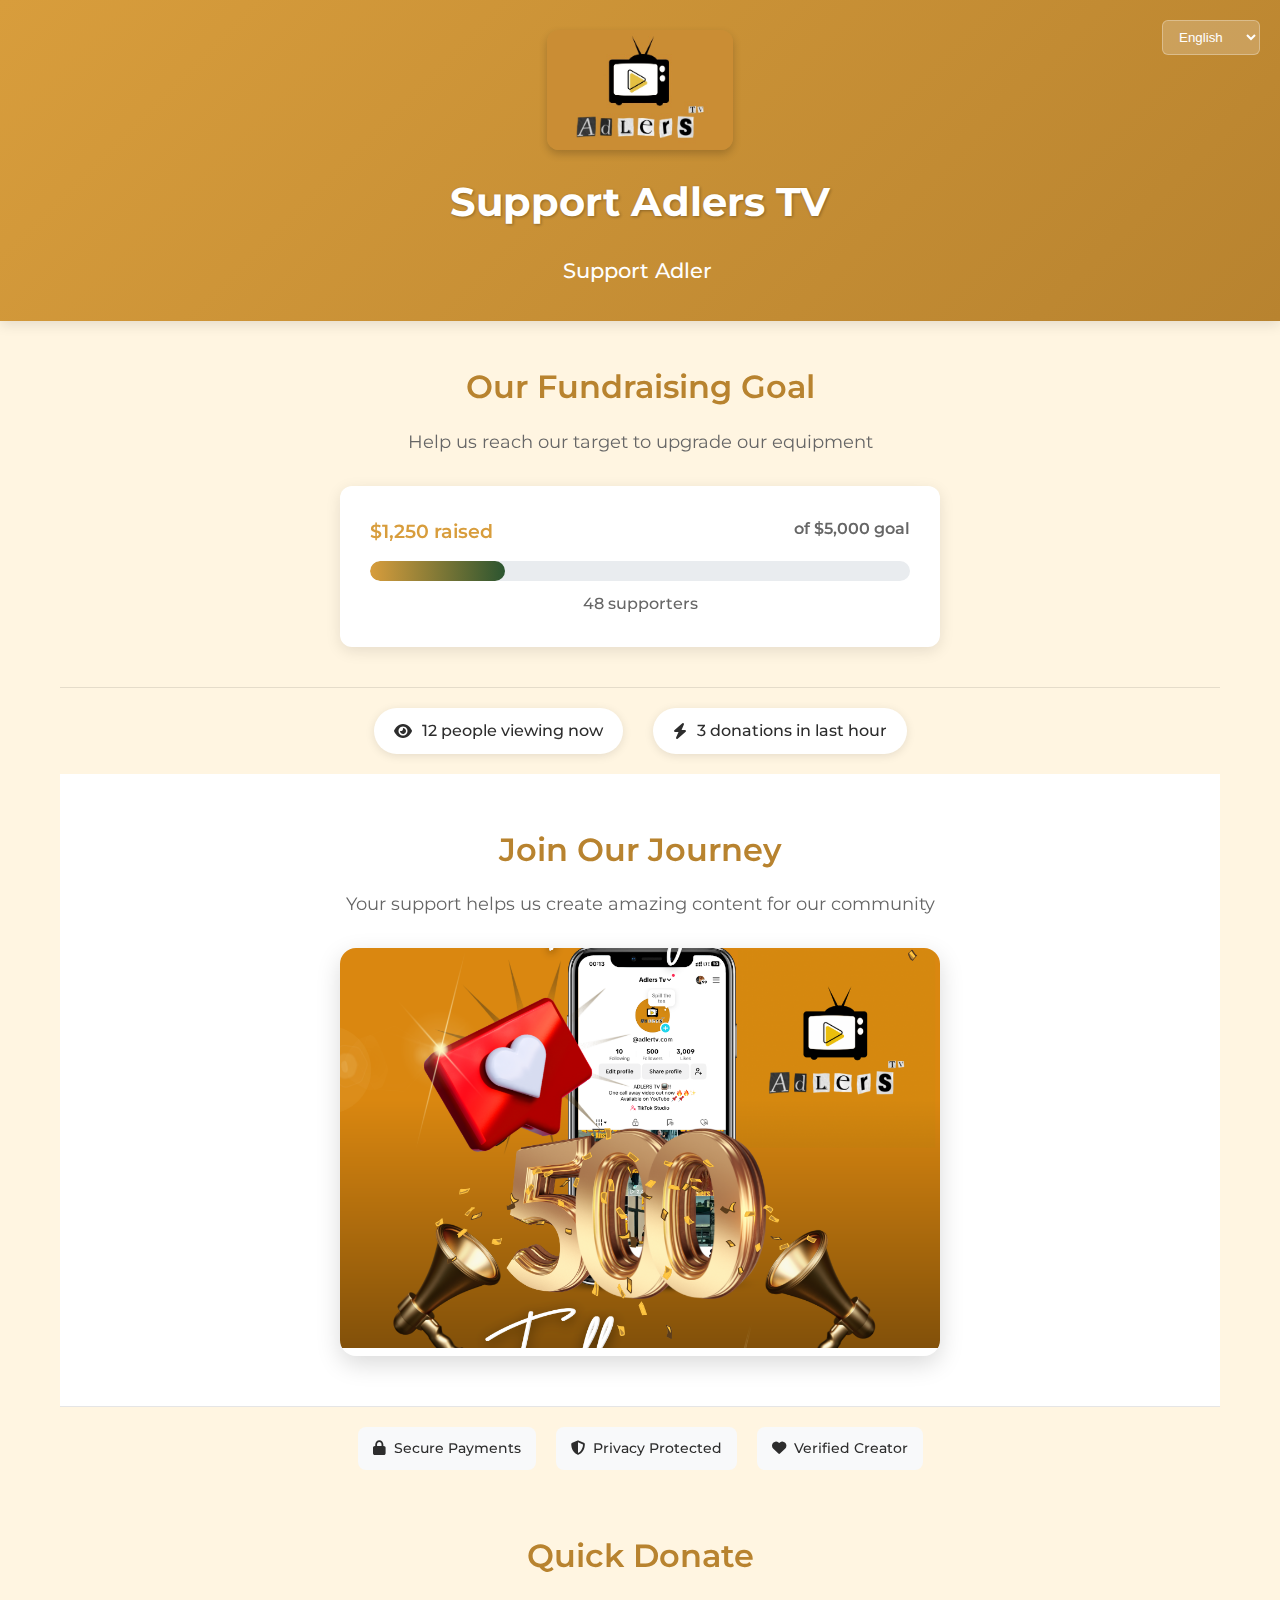
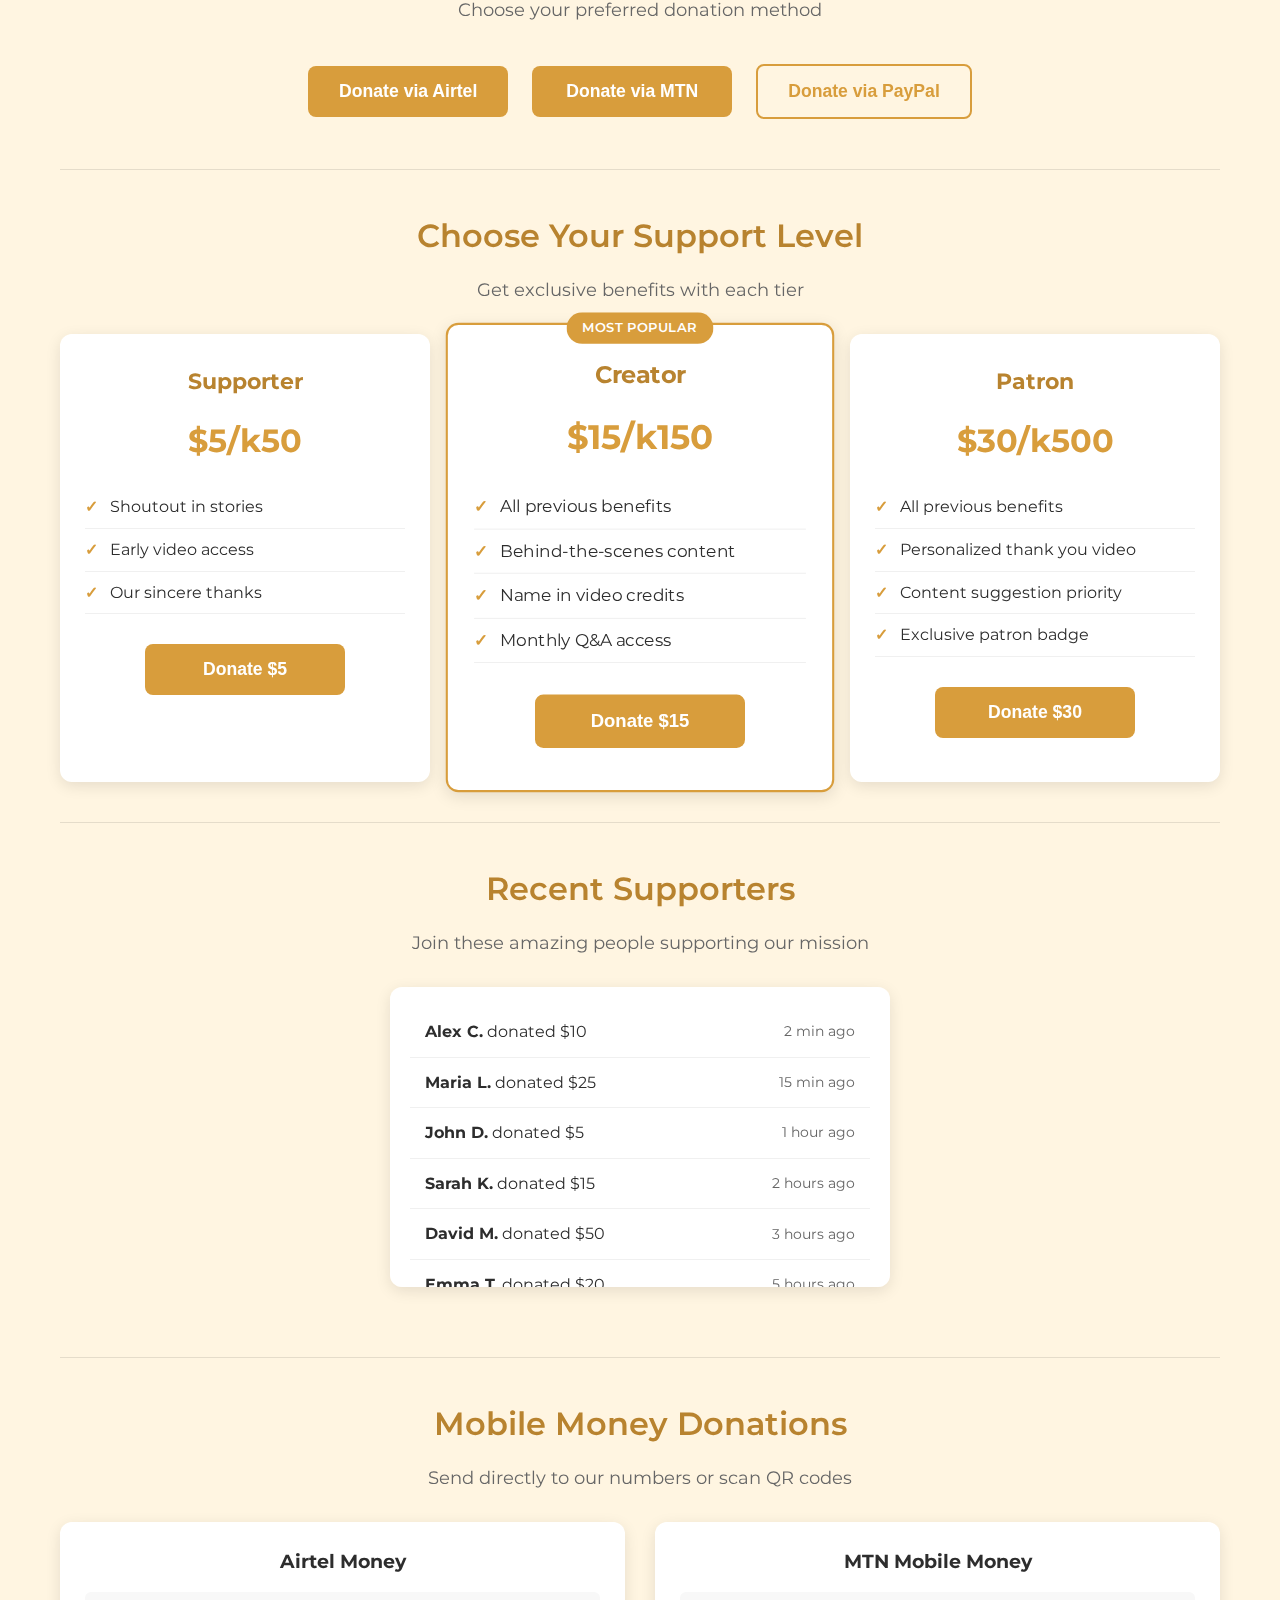
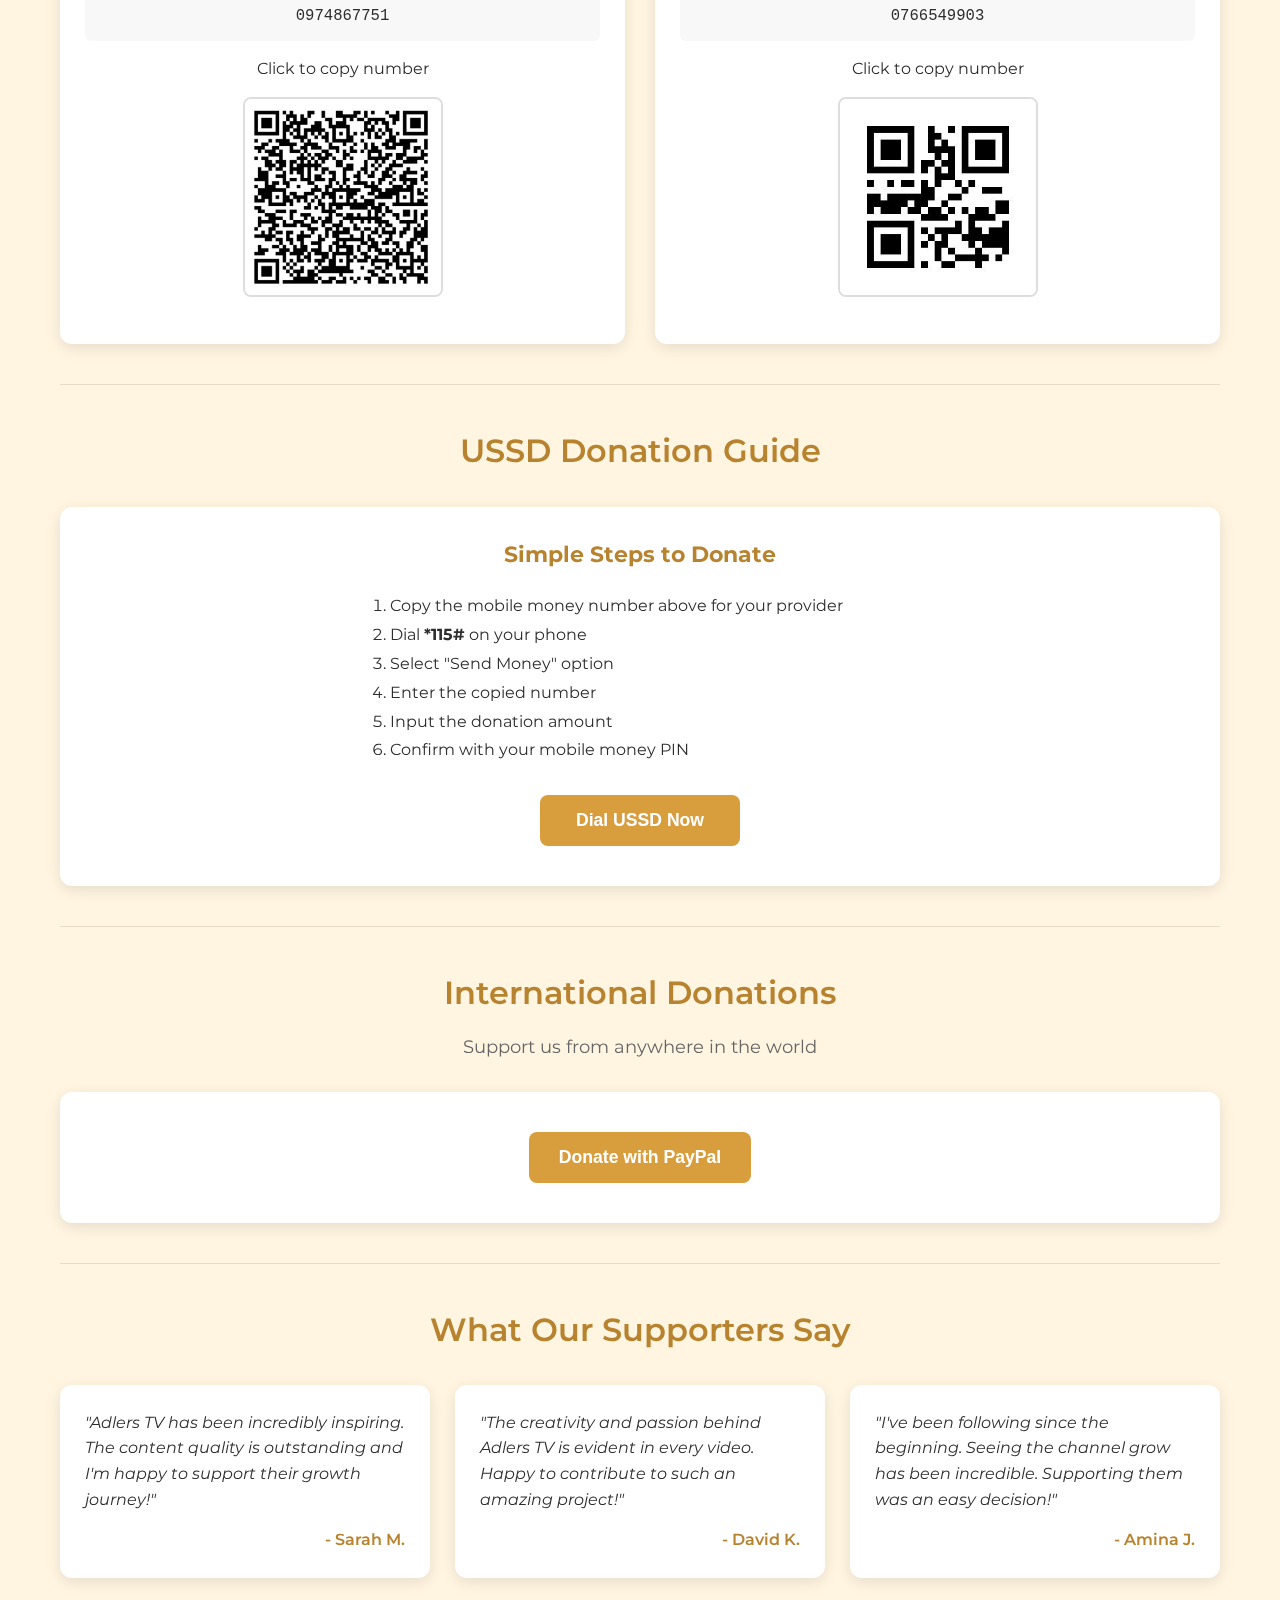
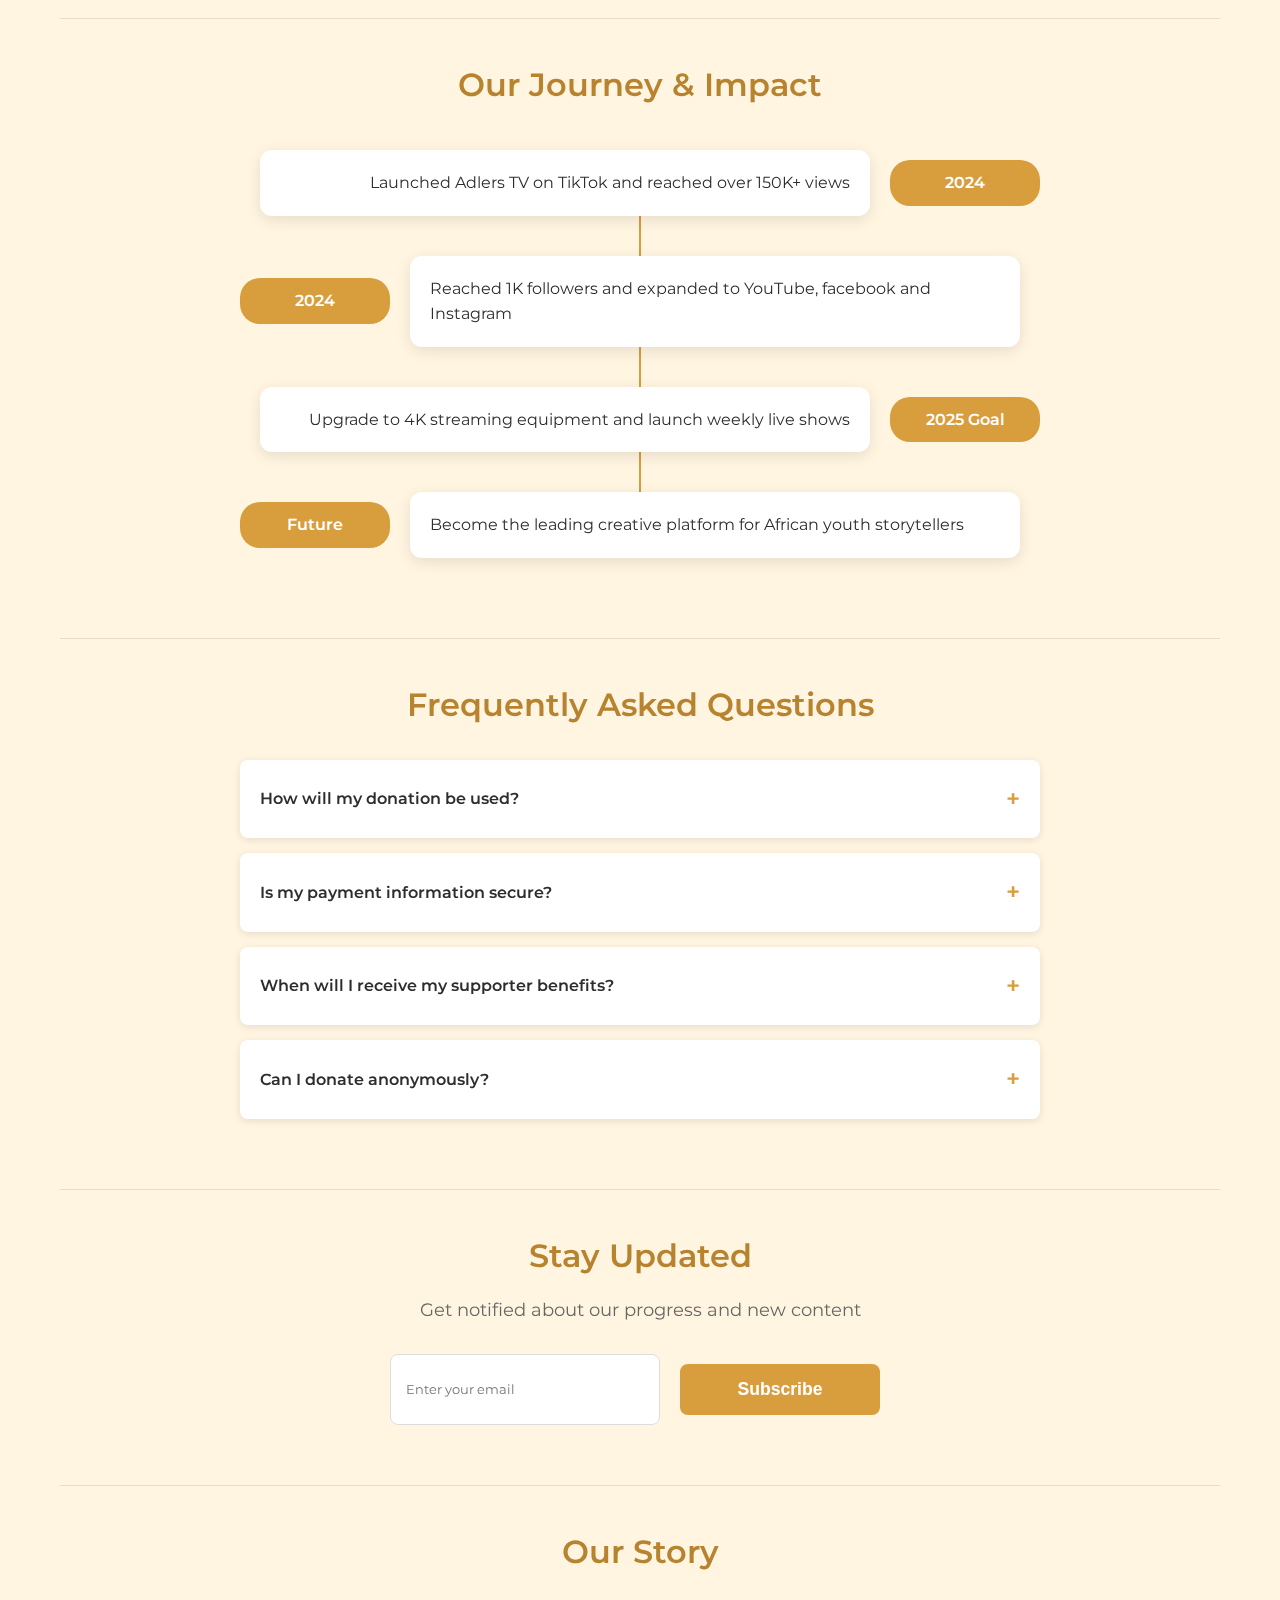
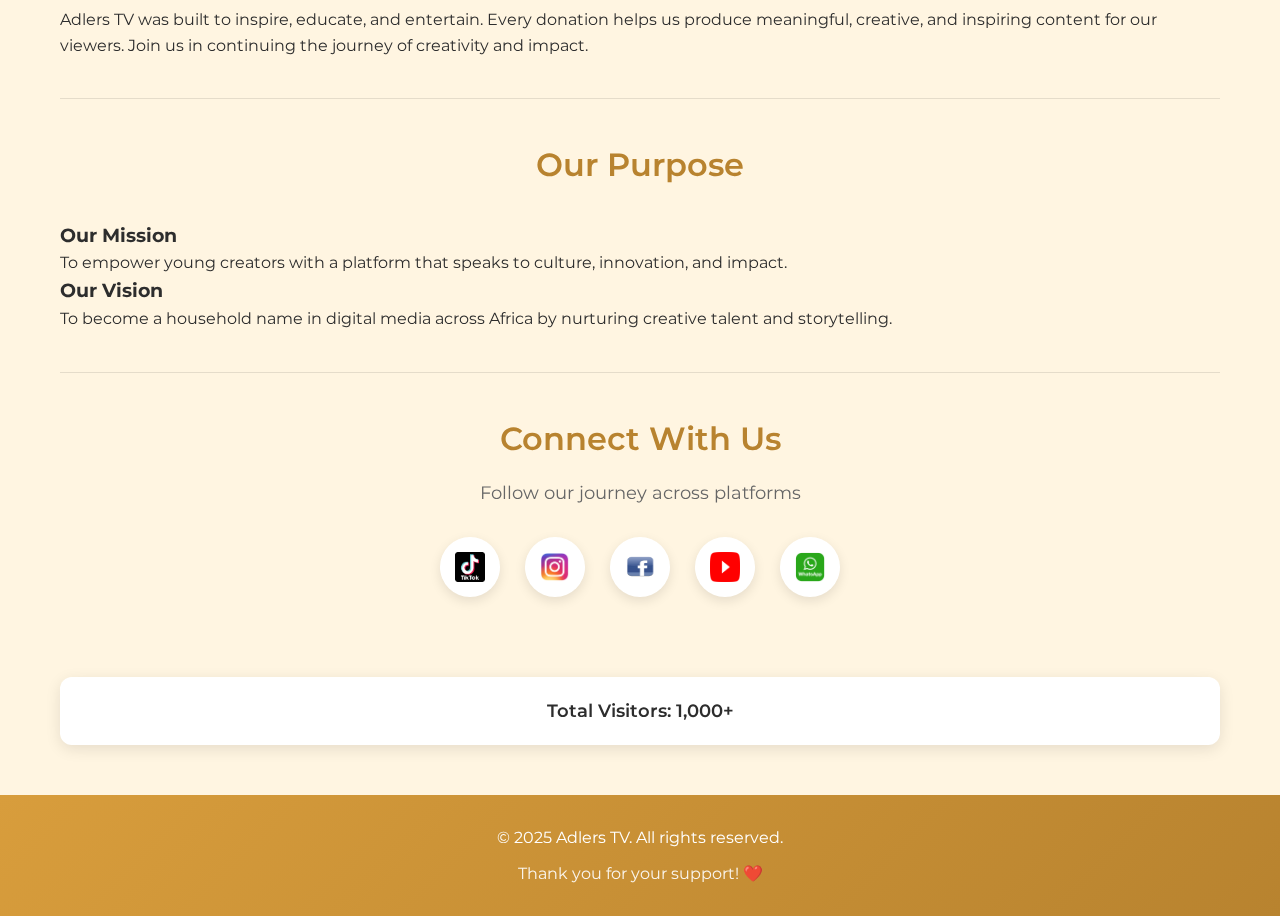
<file: index.html>
<!DOCTYPE html>
<html lang="en">
<head>
  <meta charset="UTF-8" />
  <meta name="viewport" content="width=device-width, initial-scale=1.0" />
  <meta name="description" content="Support Adlers TV - Donate to help us create inspiring content for our community">
  <title>Support Adlers TV - Help Us Grow</title>
  <link rel="stylesheet" href="https://cdnjs.cloudflare.com/ajax/libs/font-awesome/6.4.0/css/all.min.css">
  <link rel="stylesheet" href="https://fonts.googleapis.com/css2?family=Montserrat:wght@300;400;500;600;700&display=swap">
  <style>
    :root {
      --primary: #d89d3c;
      --primary-dark: #b8832f;
      --secondary: #2c5530;
      --background: #FFF5E1;
      --text: #2d2d2d;
      --white: #ffffff;
      --light-bg: #f8f9fa;
    }
    
    * {
      box-sizing: border-box;
      margin: 0;
      padding: 0;
    }

    body {
      font-family: 'Montserrat', sans-serif;
      background-color: var(--background);
      color: var(--text);
      line-height: 1.6;
    }

    .container {
      max-width: 1200px;
      margin: 0 auto;
      padding: 0 20px;
    }

    /* Header Styles */
    header {
      background: linear-gradient(135deg, var(--primary) 0%, var(--primary-dark) 100%);
      padding: 30px 0;
      text-align: center;
      box-shadow: 0 4px 12px rgba(0,0,0,0.1);
      position: relative;
    }

    .header-content {
      display: flex;
      flex-direction: column;
      align-items: center;
      gap: 20px;
    }

    header img {
      max-height: 120px;
      width: auto;
      border-radius: 12px;
      box-shadow: 0 4px 8px rgba(0,0,0,0.2);
    }

    h1 {
      font-size: 2.5em;
      font-weight: 700;
      color: var(--white);
      text-shadow: 1px 1px 3px rgba(0,0,0,0.3);
    }

    .subtitle {
      font-size: 1.3em;
      font-weight: 500;
      color: var(--white);
      min-height: 1.8em;
    }

    .cursor {
      display: inline-block;
      width: 3px;
      background-color: var(--white);
      margin-left: 2px;
      animation: blink 0.7s infinite;
    }

    @keyframes blink {
      0%, 50% { opacity: 1; }
      51%, 100% { opacity: 0; }
    }

    /* Language Selector */
    .language-selector {
      position: absolute;
      top: 20px;
      right: 20px;
    }

    .language-selector select {
      padding: 8px 12px;
      border-radius: 6px;
      border: 1px solid rgba(255,255,255,0.3);
      background: rgba(255,255,255,0.2);
      color: white;
      font-weight: 500;
    }

    .language-selector select option {
      color: var(--text);
    }

    /* Section Styles */
    section {
      padding: 40px 0;
      border-bottom: 1px solid rgba(0,0,0,0.1);
    }

    section:last-of-type {
      border-bottom: none;
    }

    .section-header {
      text-align: center;
      margin-bottom: 30px;
    }

    h2 {
      font-size: 2em;
      font-weight: 600;
      color: var(--primary-dark);
      margin-bottom: 15px;
    }

    .section-subtitle {
      font-size: 1.1em;
      color: #666;
      max-width: 600px;
      margin: 0 auto;
    }

    /* Donation Progress */
    .goal-container {
      background: var(--white);
      padding: 30px;
      border-radius: 12px;
      box-shadow: 0 4px 15px rgba(0,0,0,0.1);
      max-width: 600px;
      margin: 0 auto;
    }

    .goal-info {
      display: flex;
      justify-content: space-between;
      margin-bottom: 15px;
      font-weight: 600;
    }

    .raised {
      color: var(--primary);
      font-size: 1.2em;
    }

    .target {
      color: #666;
    }

    .progress-bar {
      height: 20px;
      background: #e9ecef;
      border-radius: 10px;
      overflow: hidden;
      margin-bottom: 10px;
    }

    .progress-fill {
      height: 100%;
      background: linear-gradient(90deg, var(--primary) 0%, var(--secondary) 100%);
      border-radius: 10px;
      transition: width 1s ease-in-out;
    }

    .backers-count {
      text-align: center;
      color: #666;
      font-weight: 500;
    }

    /* Slideshow Section */
    #slideshow-section {
      padding: 50px 0;
      background: var(--white);
    }

    .slideshow-container {
      max-width: 600px;
      margin: 0 auto;
      border-radius: 16px;
      overflow: hidden;
      box-shadow: 0 8px 25px rgba(0,0,0,0.15);
    }

    #slideshow {
      width: 100%;
      height: 400px;
      object-fit: cover;
      transition: transform 0.3s ease;
    }

    #slideshow:hover {
      transform: scale(1.02);
    }

    /* Social Proof */
    .social-proof {
      display: flex;
      justify-content: center;
      gap: 30px;
      margin: 20px 0;
      flex-wrap: wrap;
    }

    .proof-item {
      display: flex;
      align-items: center;
      gap: 10px;
      background: var(--white);
      padding: 10px 20px;
      border-radius: 30px;
      box-shadow: 0 2px 10px rgba(0,0,0,0.1);
      font-weight: 500;
    }

    /* Donation Methods */
    .donation-methods {
      display: grid;
      grid-template-columns: repeat(auto-fit, minmax(300px, 1fr));
      gap: 30px;
      margin-top: 40px;
    }

    .donation-card {
      background: var(--white);
      padding: 30px;
      border-radius: 12px;
      box-shadow: 0 4px 15px rgba(0,0,0,0.1);
      transition: transform 0.3s ease, box-shadow 0.3s ease;
      text-align: center;
    }

    .donation-card:hover {
      transform: translateY(-5px);
      box-shadow: 0 8px 25px rgba(0,0,0,0.15);
    }

    .donation-card h3 {
      color: var(--primary-dark);
      margin-bottom: 20px;
      font-size: 1.4em;
    }

    /* Security Badges */
    .security-badges {
      display: flex;
      justify-content: center;
      gap: 20px;
      margin: 20px 0;
      flex-wrap: wrap;
    }

    .badge {
      display: flex;
      align-items: center;
      gap: 8px;
      background: var(--light-bg);
      padding: 10px 15px;
      border-radius: 8px;
      font-size: 0.9em;
      font-weight: 500;
    }

    /* Button Styles */
    .btn {
      display: inline-flex;
      align-items: center;
      justify-content: center;
      background: var(--primary);
      color: var(--white);
      border: none;
      padding: 15px 30px;
      font-size: 1.1em;
      font-weight: 600;
      border-radius: 8px;
      cursor: pointer;
      transition: all 0.3s ease;
      text-decoration: none;
      min-width: 200px;
      margin: 10px;
    }

    .btn:hover {
      background: var(--primary-dark);
      transform: translateY(-2px);
      box-shadow: 0 4px 12px rgba(0,0,0,0.2);
    }

    .btn-secondary {
      background: transparent;
      border: 2px solid var(--primary);
      color: var(--primary);
    }

    .btn-secondary:hover {
      background: var(--primary);
      color: var(--white);
    }

    /* Donation Tiers */
    .tiers-grid {
      display: grid;
      grid-template-columns: repeat(auto-fit, minmax(280px, 1fr));
      gap: 25px;
      margin-top: 30px;
    }

    .tier-card {
      background: var(--white);
      border-radius: 12px;
      padding: 30px 25px;
      box-shadow: 0 4px 15px rgba(0,0,0,0.1);
      transition: all 0.3s ease;
      position: relative;
      text-align: center;
    }

    .tier-card:hover {
      transform: translateY(-5px);
      box-shadow: 0 8px 25px rgba(0,0,0,0.15);
    }

    .tier-card.popular {
      border: 2px solid var(--primary);
      transform: scale(1.05);
    }

    .tier-card.popular:hover {
      transform: scale(1.05) translateY(-5px);
    }

    .popular-badge {
      position: absolute;
      top: -12px;
      left: 50%;
      transform: translateX(-50%);
      background: var(--primary);
      color: white;
      padding: 5px 15px;
      border-radius: 20px;
      font-size: 0.8em;
      font-weight: 600;
    }

    .tier-card h3 {
      color: var(--primary-dark);
      margin-bottom: 15px;
      font-size: 1.4em;
    }

    .price {
      font-size: 2em;
      font-weight: 700;
      color: var(--primary);
      margin: 15px 0;
    }

    .tier-card ul {
      list-style: none;
      text-align: left;
      margin: 20px 0;
    }

    .tier-card li {
      padding: 8px 0;
      border-bottom: 1px solid #f0f0f0;
      position: relative;
      padding-left: 25px;
    }

    .tier-card li:before {
      content: "✓";
      color: var(--primary);
      font-weight: bold;
      position: absolute;
      left: 0;
    }

    /* Mobile Money Section */
    .mobile-money-grid {
      display: grid;
      grid-template-columns: repeat(auto-fit, minmax(250px, 1fr));
      gap: 30px;
      margin-top: 30px;
    }

    .provider-card {
      background: var(--white);
      padding: 25px;
      border-radius: 12px;
      text-align: center;
      box-shadow: 0 4px 15px rgba(0,0,0,0.1);
    }

    .number-display {
      background: #f8f8f8;
      padding: 12px;
      border-radius: 6px;
      margin: 15px 0;
      font-family: monospace;
      font-size: 1.2em;
      cursor: pointer;
      transition: background 0.3s ease;
      user-select: all;
    }

    .number-display:hover {
      background: #eeeeee;
    }

    .qr-code {
      width: 200px;
      height: 200px;
      object-fit: cover;
      border-radius: 8px;
      margin: 15px auto;
      border: 2px solid #ddd;
    }

    /* Testimonials */
    .testimonials-grid {
      display: grid;
      grid-template-columns: repeat(auto-fit, minmax(300px, 1fr));
      gap: 25px;
      margin-top: 30px;
    }

    .testimonial-card {
      background: var(--white);
      padding: 25px;
      border-radius: 12px;
      box-shadow: 0 4px 15px rgba(0,0,0,0.1);
      position: relative;
    }

    .testimonial-card:before {
      content: """;
      font-size: 4em;
      color: var(--primary);
      opacity: 0.2;
      position: absolute;
      top: 10px;
      left: 15px;
      font-family: Georgia, serif;
    }

    .testimonial-text {
      font-style: italic;
      margin-bottom: 15px;
      position: relative;
      z-index: 1;
    }

    .testimonial-author {
      font-weight: 600;
      color: var(--primary-dark);
      text-align: right;
    }

    /* Milestones */
    .timeline {
      max-width: 800px;
      margin: 40px auto;
      position: relative;
    }

    .timeline:before {
      content: "";
      position: absolute;
      left: 50%;
      top: 0;
      bottom: 0;
      width: 2px;
      background: var(--primary);
      transform: translateX(-50%);
    }

    .milestone {
      display: flex;
      align-items: center;
      margin-bottom: 40px;
      position: relative;
    }

    .milestone:nth-child(odd) {
      flex-direction: row-reverse;
      text-align: right;
    }

    .milestone .date {
      flex: 0 0 150px;
      background: var(--primary);
      color: white;
      padding: 10px 15px;
      border-radius: 20px;
      font-weight: 600;
      text-align: center;
      z-index: 1;
    }

    .milestone .content {
      flex: 1;
      background: var(--white);
      padding: 20px;
      border-radius: 12px;
      box-shadow: 0 4px 15px rgba(0,0,0,0.1);
      margin: 0 20px;
    }

    /* Recent Donations */
    .donations-feed {
      max-width: 500px;
      margin: 30px auto;
      background: var(--white);
      border-radius: 12px;
      padding: 20px;
      box-shadow: 0 4px 15px rgba(0,0,0,0.1);
      max-height: 300px;
      overflow-y: auto;
    }

    .donation-notification {
      padding: 12px 15px;
      border-bottom: 1px solid #f0f0f0;
      display: flex;
      justify-content: space-between;
      align-items: center;
    }

    .donation-notification:last-child {
      border-bottom: none;
    }

    .donation-notification .time {
      color: #666;
      font-size: 0.9em;
    }

    /* FAQ */
    .faq-container {
      max-width: 800px;
      margin: 30px auto;
    }

    .faq-item {
      background: var(--white);
      border-radius: 8px;
      margin-bottom: 15px;
      box-shadow: 0 2px 8px rgba(0,0,0,0.1);
      overflow: hidden;
    }

    .faq-question {
      padding: 20px;
      font-weight: 600;
      cursor: pointer;
      display: flex;
      justify-content: space-between;
      align-items: center;
      transition: background 0.3s;
    }

    .faq-question:hover {
      background: #f9f9f9;
    }

    .faq-question:after {
      content: "+";
      font-size: 1.5em;
      color: var(--primary);
    }

    .faq-item.active .faq-question:after {
      content: "-";
    }

    .faq-answer {
      padding: 0 20px;
      max-height: 0;
      overflow: hidden;
      transition: max-height 0.3s ease, padding 0.3s ease;
    }

    .faq-item.active .faq-answer {
      padding: 0 20px 20px;
      max-height: 500px;
    }

    /* Newsletter */
    .newsletter-form {
      display: flex;
      max-width: 500px;
      margin: 20px auto;
      gap: 10px;
    }

    .newsletter-form input {
      flex: 1;
      padding: 15px;
      border: 1px solid #ddd;
      border-radius: 8px;
      font-family: 'Montserrat', sans-serif;
    }

    /* Social Icons */
    .social-icons {
      display: flex;
      justify-content: center;
      align-items: center;
      gap: 25px;
      flex-wrap: wrap;
      margin-top: 30px;
    }

    .social-icons a {
      display: flex;
      align-items: center;
      justify-content: center;
      width: 60px;
      height: 60px;
      border-radius: 50%;
      background: var(--white);
      box-shadow: 0 4px 12px rgba(0,0,0,0.1);
      transition: all 0.3s ease;
    }

    .social-icons a:hover {
      transform: translateY(-3px) scale(1.1);
      box-shadow: 0 6px 20px rgba(0,0,0,0.15);
    }

    .social-icons img {
      width: 30px;
      height: 30px;
    }

    /* Visitor Counter */
    #visitor-count {
      text-align: center;
      margin: 40px 0;
      padding: 20px;
      background: var(--white);
      border-radius: 12px;
      box-shadow: 0 4px 15px rgba(0,0,0,0.1);
      font-size: 1.1em;
      font-weight: 600;
    }

    /* Footer */
    footer {
      background: linear-gradient(135deg, var(--primary) 0%, var(--primary-dark) 100%);
      color: var(--white);
      text-align: center;
      padding: 30px 0;
      margin-top: 50px;
    }

    /* Responsive Design */
    @media (max-width: 768px) {
      h1 {
        font-size: 2em;
      }
      
      .donation-methods {
        grid-template-columns: 1fr;
      }
      
      .btn {
        min-width: 150px;
        padding: 12px 25px;
      }
      
      .header-content {
        gap: 15px;
      }
      
      header img {
        max-height: 80px;
      }
      
      .timeline:before {
        left: 30px;
      }
      
      .milestone {
        flex-direction: row !important;
        text-align: left !important;
      }
      
      .milestone .date {
        flex: 0 0 100px;
        font-size: 0.9em;
      }
      
      .newsletter-form {
        flex-direction: column;
      }
      
      .tier-card.popular {
        transform: none;
      }
      
      .tier-card.popular:hover {
        transform: translateY(-5px);
      }
    }

    @media (max-width: 480px) {
      .container {
        padding: 0 15px;
      }
      
      section {
        padding: 30px 0;
      }
      
      h2 {
        font-size: 1.6em;
      }
      
      .social-icons a {
        width: 50px;
        height: 50px;
      }
      
      .social-icons img {
        width: 25px;
        height: 25px;
      }
      
      .language-selector {
        position: static;
        margin-bottom: 15px;
      }
    }
  </style>
</head>
<body>
  <header>
    <div class="container">
      <div class="language-selector">
        <select onchange="changeLanguage(this.value)">
          <option value="en">English</option>
          <option value="fr">Français</option>
          <option value="sw">Kiswahili</option>
        </select>
      </div>
      <div class="header-content">
        <img src="Images/logo.png" alt="Adlers TV Logo" />
        <h1>Support Adlers TV</h1>
        <div class="subtitle" id="animated-subtitle"></div>
      </div>
    </div>
  </header>

  <main class="container">
    <!-- Donation Progress -->
    <section id="donation-goal">
      <div class="section-header">
        <h2>Our Fundraising Goal</h2>
        <p class="section-subtitle">Help us reach our target to upgrade our equipment</p>
      </div>
      <div class="goal-container">
        <div class="goal-info">
          <span class="raised">$1,250 raised</span>
          <span class="target">of $5,000 goal</span>
        </div>
        <div class="progress-bar">
          <div class="progress-fill" style="width: 25%"></div>
        </div>
        <div class="backers-count">48 supporters</div>
      </div>
    </section>

    <!-- Social Proof -->
    <div class="social-proof">
      <div class="proof-item">
        <i class="fas fa-eye"></i>
        <span>12 people viewing now</span>
      </div>
      <div class="proof-item">
        <i class="fas fa-bolt"></i>
        <span>3 donations in last hour</span>
      </div>
    </div>

    <!-- Hero Slideshow -->
    <section id="slideshow-section">
      <div class="section-header">
        <h2>Join Our Journey</h2>
        <p class="section-subtitle">Your support helps us create amazing content for our community</p>
      </div>
      <div class="slideshow-container">
        <img id="slideshow" src="Images/images:2.png" alt="Adlers TV Content" />
      </div>
    </section>

    <!-- Security Badges -->
    <div class="security-badges">
      <div class="badge">
        <i class="fas fa-lock"></i>
        <span>Secure Payments</span>
      </div>
      <div class="badge">
        <i class="fas fa-shield-alt"></i>
        <span>Privacy Protected</span>
      </div>
      <div class="badge">
        <i class="fas fa-heart"></i>
        <span>Verified Creator</span>
      </div>
    </div>

    <!-- Quick Donation Buttons -->
    <section id="quick-donate">
      <div class="section-header">
        <h2>Quick Donate</h2>
        <p class="section-subtitle">Choose your preferred donation method</p>
      </div>
      <div style="text-align: center;">
        <button class="btn" onclick="triggerUSSD()">Donate via Airtel</button>
        <button class="btn" onclick="triggerUSSD()">Donate via MTN</button>
        <button class="btn btn-secondary" onclick="scrollToSection('paypal-donation')">Donate via PayPal</button>
      </div>
    </section>

    <!-- Donation Tiers -->
    <section id="donation-tiers">
      <div class="section-header">
        <h2>Choose Your Support Level</h2>
        <p class="section-subtitle">Get exclusive benefits with each tier</p>
      </div>
      <div class="tiers-grid">
        <div class="tier-card">
          <h3>Supporter</h3>
          <div class="price">$5/k50</div>
          <ul>
            <li>Shoutout in stories</li>
            <li>Early video access</li>
            <li>Our sincere thanks</li>
          </ul>
          <button class="btn" onclick="scrollToSection('mobile-money')">Donate $5</button>
        </div>
        <div class="tier-card popular">
          <div class="popular-badge">MOST POPULAR</div>
          <h3>Creator</h3>
          <div class="price">$15/k150</div>
          <ul>
            <li>All previous benefits</li>
            <li>Behind-the-scenes content</li>
            <li>Name in video credits</li>
            <li>Monthly Q&A access</li>
          </ul>
          <button class="btn" onclick="scrollToSection('mobile-money')">Donate $15</button>
        </div>
        <div class="tier-card">
          <h3>Patron</h3>
          <div class="price">$30/k500</div>
          <ul>
            <li>All previous benefits</li>
            <li>Personalized thank you video</li>
            <li>Content suggestion priority</li>
            <li>Exclusive patron badge</li>
          </ul>
          <button class="btn" onclick="scrollToSection('mobile-money')">Donate $30</button>
        </div>
      </div>
    </section>

    <!-- Recent Donations Feed -->
    <section id="recent-donations">
      <div class="section-header">
        <h2>Recent Supporters</h2>
        <p class="section-subtitle">Join these amazing people supporting our mission</p>
      </div>
      <div class="donations-feed" id="donations-feed">
        <!-- Donations will be added here by JavaScript -->
      </div>
    </section>

    <!-- Mobile Money Section -->
    <section class="mobile-money" id="mobile-money">
      <div class="section-header">
        <h2>Mobile Money Donations</h2>
        <p class="section-subtitle">Send directly to our numbers or scan QR codes</p>
      </div>
      <div class="mobile-money-grid">
        <div class="provider-card">
          <h3>Airtel Money</h3>
          <div class="number-display" onclick="copyText('0974867751')">0974867751</div>
          <p>Click to copy number</p>
          <img src="Images/airtel-qr.jpeg .jpg" alt="Airtel QR Code" class="qr-code" />
        </div>
        <div class="provider-card">
          <h3>MTN Mobile Money</h3>
          <div class="number-display" onclick="copyText('0766549903')">0766549903</div>
          <p>Click to copy number</p>
          <img src="Images/mtn number QR.jpg" alt="MTN QR Code" class="qr-code" />
        </div>
      </div>
    </section>

    <!-- USSD Instructions -->
    <section id="ussd-instructions">
      <div class="section-header">
        <h2>USSD Donation Guide</h2>
      </div>
      <div class="donation-card">
        <h3>Simple Steps to Donate</h3>
        <ol style="text-align: left; max-width: 500px; margin: 20px auto; line-height: 1.8;">
          <li>Copy the mobile money number above for your provider</li>
          <li>Dial <strong>*115#</strong> on your phone</li>
          <li>Select "Send Money" option</li>
          <li>Enter the copied number</li>
          <li>Input the donation amount</li>
          <li>Confirm with your mobile money PIN</li>
        </ol>
        <button class="btn" onclick="triggerUSSD()">Dial USSD Now</button>
      </div>
    </section>

    <!-- PayPal Donation -->
    <section id="paypal-donation">
      <div class="section-header">
        <h2>International Donations</h2>
        <p class="section-subtitle">Support us from anywhere in the world</p>
      </div>
      <div class="donation-card">
        <form action="https://www.paypal.com/donate" method="post" target="_blank">
          <input type="hidden" name="business" value="your-paypal-id@example.com" />
          <input type="hidden" name="currency_code" value="USD" />
          <button type="submit" class="btn">Donate with PayPal</button>
        </form>
      </div>
    </section>

    <!-- Testimonials -->
    <section id="testimonials">
      <div class="section-header">
        <h2>What Our Supporters Say</h2>
      </div>
      <div class="testimonials-grid">
        <div class="testimonial-card">
          <div class="testimonial-text">"Adlers TV has been incredibly inspiring. The content quality is outstanding and I'm happy to support their growth journey!"</div>
          <div class="testimonial-author">- Sarah M.</div>
        </div>
        <div class="testimonial-card">
          <div class="testimonial-text">"The creativity and passion behind Adlers TV is evident in every video. Happy to contribute to such an amazing project!"</div>
          <div class="testimonial-author">- David K.</div>
        </div>
        <div class="testimonial-card">
          <div class="testimonial-text">"I've been following since the beginning. Seeing the channel grow has been incredible. Supporting them was an easy decision!"</div>
          <div class="testimonial-author">- Amina J.</div>
        </div>
      </div>
    </section>

    <!-- Impact Timeline -->
    <section id="milestones">
      <div class="section-header">
        <h2>Our Journey & Impact</h2>
      </div>
      <div class="timeline">
        <div class="milestone">
          <div class="date">2024</div>
          <div class="content">Launched Adlers TV on TikTok and reached over 150K+ views</div>
        </div>
        <div class="milestone">
          <div class="date">2024</div>
          <div class="content">Reached 1K followers and expanded to YouTube, facebook and Instagram</div>
        </div>
        <div class="milestone">
          <div class="date">2025 Goal</div>
          <div class="content">Upgrade to 4K streaming equipment and launch weekly live shows</div>
        </div>
        <div class="milestone">
          <div class="date">Future</div>
          <div class="content">Become the leading creative platform for African youth storytellers</div>
        </div>
      </div>
    </section>

    <!-- FAQ Section -->
    <section id="faq">
      <div class="section-header">
        <h2>Frequently Asked Questions</h2>
      </div>
      <div class="faq-container">
        <div class="faq-item">
          <div class="faq-question">How will my donation be used?</div>
          <div class="faq-answer">
            <p>Your donation will help us upgrade our equipment (cameras, lighting, audio), cover production costs, and create higher quality content. We're transparent about our spending and will share updates on how donations are used.</p>
          </div>
        </div>
        <div class="faq-item">
          <div class="faq-question">Is my payment information secure?</div>
          <div class="faq-answer">
            <p>Absolutely! We use secure payment methods and don't store any sensitive financial information. Mobile money transactions are handled by your provider's secure systems, and PayPal provides industry-standard encryption.</p>
          </div>
        </div>
        <div class="faq-item">
          <div class="faq-question">When will I receive my supporter benefits?</div>
          <div class="faq-answer">
            <p>Benefits are typically delivered within 48 hours of your donation. Shoutouts happen in our next story post, and digital benefits are sent via DM or email depending on what you choose.</p>
          </div>
        </div>
        <div class="faq-item">
          <div class="faq-question">Can I donate anonymously?</div>
          <div class="faq-answer">
            <p>Yes! When using mobile money, your identity is not shared with us. For PayPal, you can choose to make an anonymous donation in the checkout process.</p>
          </div>
        </div>
      </div>
    </section>

    <!-- Email Capture -->
    <section id="newsletter">
      <div class="section-header">
        <h2>Stay Updated</h2>
        <p class="section-subtitle">Get notified about our progress and new content</p>
      </div>
      <form class="newsletter-form" onsubmit="subscribeNewsletter(event)">
        <input type="email" placeholder="Enter your email" required id="newsletter-email">
        <button type="submit" class="btn">Subscribe</button>
      </form>
    </section>

    <!-- Our Story -->
    <section class="story">
      <div class="section-header">
        <h2>Our Story</h2>
      </div>
      <div class="story-content">
        <p>Adlers TV was built to inspire, educate, and entertain. Every donation helps us produce meaningful, creative, and inspiring content for our viewers. Join us in continuing the journey of creativity and impact.</p>
      </div>
    </section>

    <!-- Mission & Vision -->
    <section class="mission">
      <div class="section-header">
        <h2>Our Purpose</h2>
      </div>
      <div class="mission-vision">
        <div class="mission-card">
          <h3>Our Mission</h3>
          <p>To empower young creators with a platform that speaks to culture, innovation, and impact.</p>
        </div>
        <div class="mission-card">
          <h3>Our Vision</h3>
          <p>To become a household name in digital media across Africa by nurturing creative talent and storytelling.</p>
        </div>
      </div>
    </section>

    <!-- Social Media -->
    <section class="social-section">
      <div class="section-header">
        <h2>Connect With Us</h2>
        <p class="section-subtitle">Follow our journey across platforms</p>
      </div>
      <div class="social-icons">
        <a href="https://www.tiktok.com/@adlertv.com" target="_blank" aria-label="TikTok">
          <img src="Images/Socials/tiktok.png" alt="TikTok" />
        </a>
        <a href="https://www.instagram.com/adlers_tv_" target="_blank" aria-label="Instagram">
          <img src="Images/Socials/instagram .png" alt="Instagram" />
        </a>
        <a href="https://www.facebook.com/share/1CZpWNJVc9/?mibextid=wwXIfr" target="_blank" aria-label="Facebook">
          <img src="Images/Socials/facebook.png" alt="Facebook" />
        </a>
        <a href="https://youtube.com/@adlers_tv" target="_blank" aria-label="YouTube">
          <img src="Images/Socials/youtube .png" alt="YouTube" />
        </a>
        <a href="https://whatsapp.com/channel/0029VbBTNd577qVX6QBD7E1W" target="_blank" aria-label="WhatsApp">
          <img src="Images/Socials/whatsapp .png" alt="WhatsApp" />
        </a>
      </div>
    </section>

    <!-- Visitor Counter -->
    <div id="visitor-count">Visitors: Loading...</div>
  </main>

  <footer>
    <div class="container">
      <p>&copy; 2025 Adlers TV. All rights reserved.</p>
      <p style="margin-top: 10px; opacity: 0.9;">Thank you for your support! ❤️</p>
    </div>
  </footer>

  <script>
    // Typing animation for subtitle
    const subtitles = [
      "Support Adlers TV's Mission",
      "Fuel Creativity & Innovation", 
      "Empower African Storytelling",
      "Make a Difference Today"
    ];
    let subtitleIndex = 0;
    let charIndex = 0;
    let typing = true;
    const element = document.getElementById("animated-subtitle");
    const typingSpeed = 80;
    const delayBetween = 2000;

    function typeSubtitle() {
      const currentText = subtitles[subtitleIndex];
      if (typing) {
        if (charIndex <= currentText.length) {
          element.innerHTML = currentText.substring(0, charIndex) + '<span class="cursor"></span>';
          charIndex++;
          setTimeout(typeSubtitle, typingSpeed);
        } else {
          typing = false;
          setTimeout(typeSubtitle, delayBetween);
        }
      } else {
        if (charIndex >= 0) {
          element.innerHTML = currentText.substring(0, charIndex) + '<span class="cursor"></span>';
          charIndex--;
          setTimeout(typeSubtitle, typingSpeed / 2);
        } else {
          typing = true;
          subtitleIndex = (subtitleIndex + 1) % subtitles.length;
          setTimeout(typeSubtitle, typingSpeed);
        }
      }
    }
    
    // Start typing animation when page loads
    document.addEventListener('DOMContentLoaded', typeSubtitle);

    // Slideshow functionality
    const slides = [
      '1k to 10k Followers Black Golden Celebration Instagram Posts.png',
      'Images/images:1..png',
      'Images/E278C109-CD86-4A75-AD01-CA49588AB2EB.jpeg',
      'Images/0F59827B-F82F-405A-AF1D-B2B0AA0E499C.jpeg',
      'Images/IMG_3705.jpg'
    ];
    let currentSlide = 0;

    function startSlideshow() {
      setInterval(() => {
        currentSlide = (currentSlide + 1) % slides.length;
        document.getElementById('slideshow').src = slides[currentSlide];
      }, 4000);
    }

    // Start slideshow when page loads
    document.addEventListener('DOMContentLoaded', startSlideshow);

    // USSD function
    function triggerUSSD() {
      window.location.href = "tel:*115%23";
    }

    // Copy text function
    function copyText(text) {
      navigator.clipboard.writeText(text).then(() => {
        // Show a subtle notification instead of alert
        const originalText = event.target.textContent;
        event.target.textContent = 'Copied! ✓';
        event.target.style.background = '#e8f5e8';
        
        setTimeout(() => {
          event.target.textContent = originalText;
          event.target.style.background = '#f8f8f8';
        }, 2000);
      }).catch(err => {
        console.error('Failed to copy: ', err);
      });
    }

    // Smooth scroll to section
    function scrollToSection(sectionId) {
      document.getElementById(sectionId).scrollIntoView({
        behavior: 'smooth'
      });
    }

    // Visitor counter
    function updateVisitorCount() {
      fetch('https://api.countapi.xyz/hit/adlers-tv-fundraiser/visits')
        .then(res => res.json())
        .then(data => {
          document.getElementById('visitor-count').innerText = `Total Visitors: ${data.value.toLocaleString()}`;
        })
        .catch(err => {
          console.error('Visitor counter error:', err);
          document.getElementById('visitor-count').innerText = 'Total Visitors: 1,000+';
        });
    }

    // FAQ functionality
    function initFAQ() {
      const faqItems = document.querySelectorAll('.faq-item');
      
      faqItems.forEach(item => {
        const question = item.querySelector('.faq-question');
        
        question.addEventListener('click', () => {
          // Close all other items
          faqItems.forEach(otherItem => {
            if (otherItem !== item) {
              otherItem.classList.remove('active');
            }
          });
          
          // Toggle current item
          item.classList.toggle('active');
        });
      });
    }

    // Recent donations simulation
    function initRecentDonations() {
      const donations = [
        { name: "Alex C.", amount: 10, time: "2 min ago" },
        { name: "Maria L.", amount: 25, time: "15 min ago" },
        { name: "John D.", amount: 5, time: "1 hour ago" },
        { name: "Sarah K.", amount: 15, time: "2 hours ago" },
        { name: "David M.", amount: 50, time: "3 hours ago" },
        { name: "Emma T.", amount: 20, time: "5 hours ago" }
      ];
      
      const container = document.getElementById('donations-feed');
      
      donations.forEach(donation => {
        const div = document.createElement('div');
        div.className = 'donation-notification';
        div.innerHTML = `
          <div>
            <strong>${donation.name}</strong> donated $${donation.amount}
          </div>
          <span class="time">${donation.time}</span>
        `;
        container.appendChild(div);
      });
      
      // Simulate new donations
      setInterval(() => {
        const names = ["James", "Sophia", "Michael", "Olivia", "Daniel", "Ava"];
        const amounts = [5, 10, 15, 20, 25, 50];
        const times = ["just now", "1 min ago", "2 mins ago"];
        
        const randomDonation = {
          name: names[Math.floor(Math.random() * names.length)] + ".",
          amount: amounts[Math.floor(Math.random() * amounts.length)],
          time: times[Math.floor(Math.random() * times.length)]
        };
        
        const div = document.createElement('div');
        div.className = 'donation-notification';
        div.innerHTML = `
          <div>
            <strong>${randomDonation.name}</strong> donated $${randomDonation.amount}
          </div>
          <span class="time">${randomDonation.time}</span>
        `;
        
        container.insertBefore(div, container.firstChild);
        
        // Remove oldest if too many
        if (container.children.length > 6) {
          container.removeChild(container.lastChild);
        }
      }, 30000); // Every 30 seconds
    }

    // Newsletter subscription
    function subscribeNewsletter(event) {
      event.preventDefault();
      const email = document.getElementById('newsletter-email').value;
      
      // In a real implementation, you would send this to your backend
      alert(`Thank you for subscribing with ${email}! You'll receive updates on our progress.`);
      document.getElementById('newsletter-email').value = '';
      
      // Track conversion
      if (typeof gtag !== 'undefined') {
        gtag('event', 'newsletter_signup', {
          'event_category': 'engagement',
          'event_label': 'newsletter'
        });
      }
    }

    // Language selector (basic implementation)
    function changeLanguage(lang) {
      // In a real implementation, this would load different content
      const messages = {
        en: "Language changed to English",
        fr: "Langue changée en Français", 
        sw: "Lugha imebadilishwa kuwa Kiswahili"
      };
      
      alert(messages[lang] || "Language changed");
    }

    // Track donation button clicks
    function initAnalytics() {
      document.querySelectorAll('.btn').forEach(button => {
        button.addEventListener('click', function() {
          // If you have Google Analytics, you would use:
          // gtag('event', 'donation_click', {
          //   'method': this.textContent,
          //   'page_location': window.location.href
          // });
          
          console.log('Donation button clicked:', this.textContent);
        });
      });
    }

    // Initialize when page loads
    document.addEventListener('DOMContentLoaded', function() {
      updateVisitorCount();
      initFAQ();
      initRecentDonations();
      initAnalytics();
      
      // Animate progress bar
      setTimeout(() => {
        document.querySelector('.progress-fill').style.width = '25%';
      }, 500);
    });
  </script>
</body>
</html>
</file>
